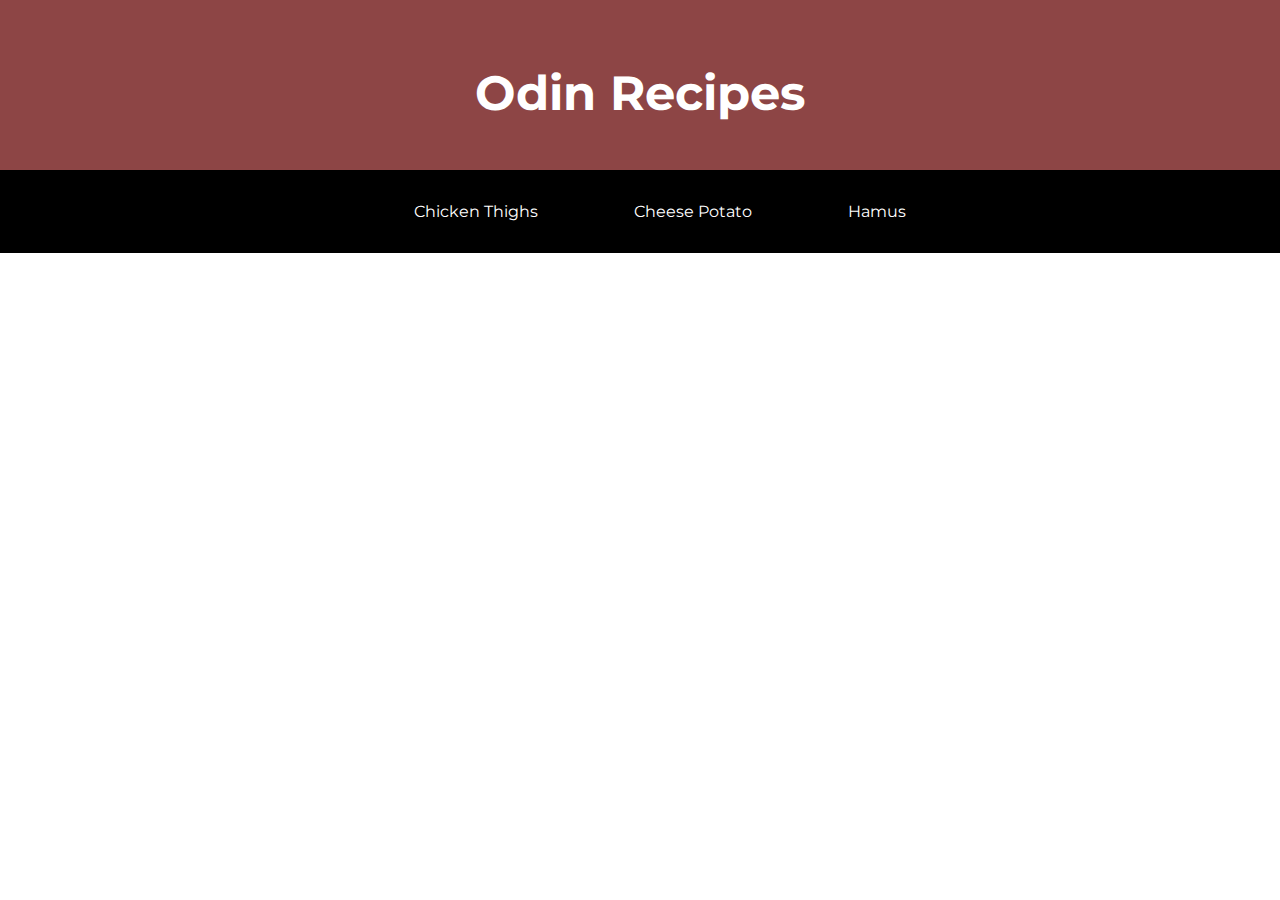
<file: index.html>
<!DOCTYPE html>
<html lang="en">
<head>
    <meta charset="UTF-8">
    <meta name="viewport" content="width=device-width, initial-scale=1.0">
    <title>Document</title>
    <link rel="stylesheet" href="styles.css" />
    <link rel="preconnect" href="https://fonts.googleapis.com">
    <link rel="preconnect" href="https://fonts.gstatic.com" crossorigin>
    <link href="https://fonts.googleapis.com/css2?family=Montserrat:ital,wght@0,100;0,400;0,700;1,100;1,900&display=swap" rel="stylesheet">
</head>
<body>
    <div class="banner">
        <h1 class="heading">Odin Recipes</h1>
    </div>
    <div class="nav">
        <ul class="nav_link">
            <li class="page_link"><a href="recipes/chicken-thighs/chicken-thighs.html" target="_blank">Chicken Thighs</a></li>
            <li class="page_link"><a href="recipes/cheese-potato/cheese-potato.html" target="_blank">Cheese Potato</a></li>
            <li class="page_link"><a href="recipes/hamus/hamus.html" target="_blank">Hamus</a></li>
        </ul>   
    </div>
 
</body>
</html>
</file>
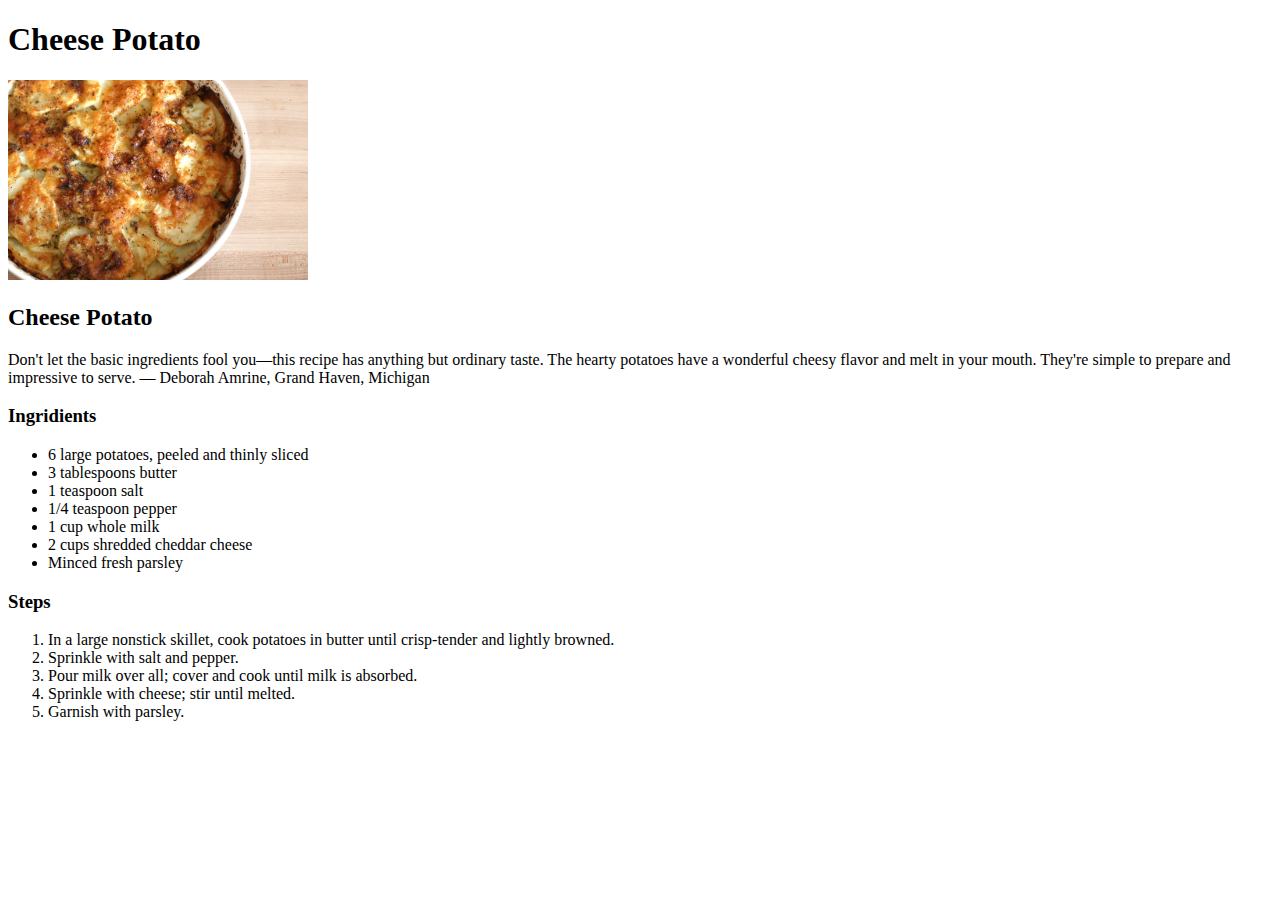
<file: recipes/cheese-potato.html>
<!DOCTYPE html>
<html lang="en">
<head>
    <meta charset="UTF-8">
    <meta http-equiv="X-UA-Compatible" content="IE=edge">
    <meta name="viewport" content="width=<device-width>, initial-scale=1.0">
    <title>Document</title>
</head>
<body>
    <h1>Cheese Potato</h1>
    <img src="../images/cheese-potato.jpg" alt="A Grilled Chicken Thigh" width="300"/>
    <h2>Cheese Potato</h2>
    <p>Don't let the basic ingredients fool you—this recipe has anything but ordinary taste. The hearty potatoes have a wonderful cheesy flavor and melt in your mouth. They're simple to prepare and impressive to serve. — Deborah Amrine, Grand Haven, Michigan</p>
    <h3>Ingridients</h3>
    <ul>
        <li>6 large potatoes, peeled and thinly sliced</li>
        <li>3 tablespoons butter</li>
        <li>1 teaspoon salt</li>
        <li>1/4 teaspoon pepper</li>
        <li>1 cup whole milk</li>
        <li>2 cups shredded cheddar cheese</li>   
        <li> Minced fresh parsley</li>
    </ul>
    <h3>Steps</h3>
    <ol>
        <li>In a large nonstick skillet, cook potatoes in butter until crisp-tender and lightly browned. </li>
        <li>Sprinkle with salt and pepper.</li>
        <li>Pour milk over all; cover and cook until milk is absorbed.</li>
        <li>Sprinkle with cheese; stir until melted. </li>
        <li>Garnish with parsley.</li>
    </ol>
</body>
</html>
</file>
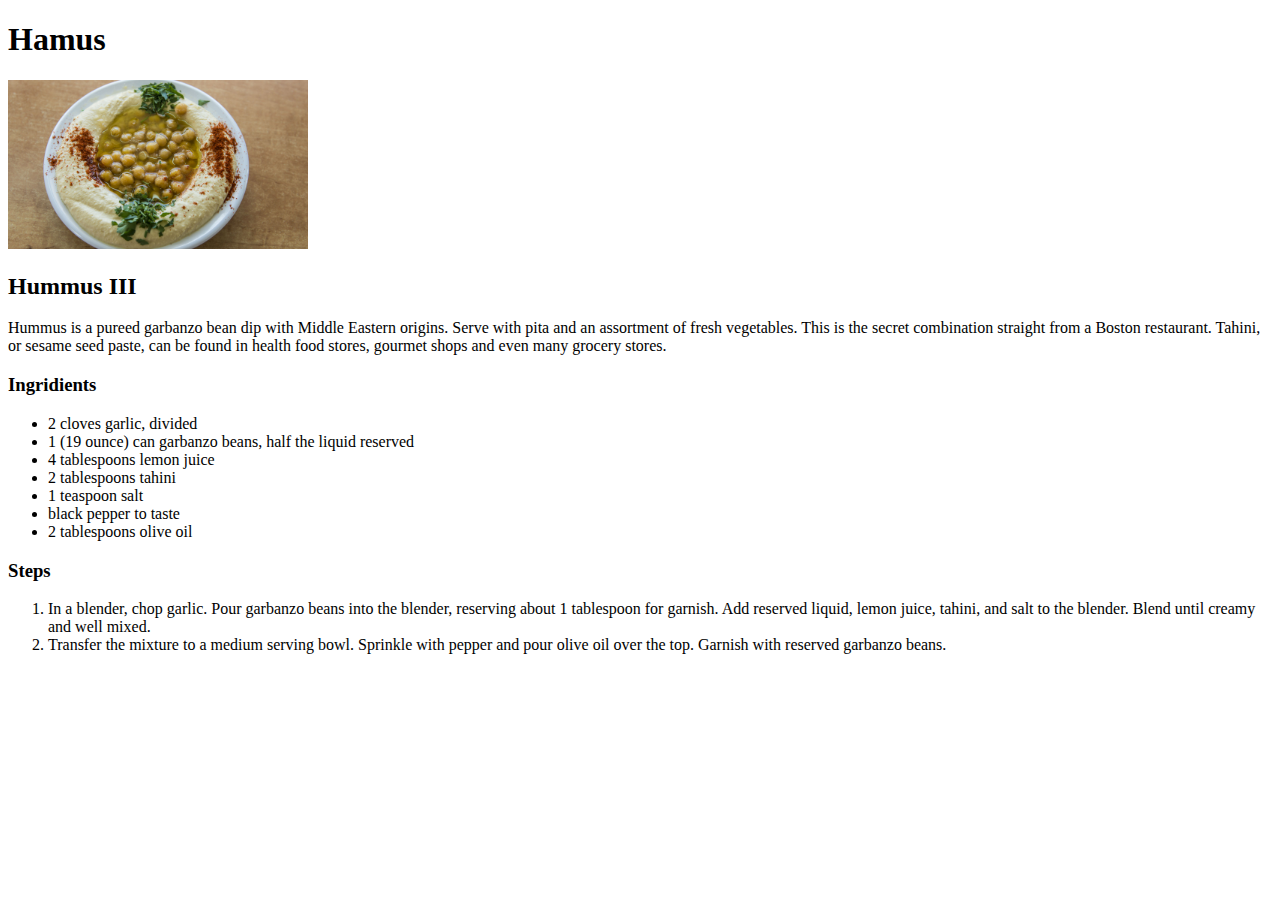
<file: recipes/hamus.html>
<!DOCTYPE html>
<html lang="en">
<head>
    <meta charset="UTF-8">
    <meta http-equiv="X-UA-Compatible" content="IE=edge">
    <meta name="viewport" content="width=<device-width>, initial-scale=1.0">
    <title>Document</title>
</head>
<body>
    <h1>Hamus</h1>
    <img src="../images/hamus.jpg" alt="A Grilled Chicken Thigh" width="300"/>
    <h2>Hummus III</h2>
    <p>Hummus is a pureed garbanzo bean dip with Middle Eastern origins. Serve with pita and an assortment of fresh vegetables. This is the secret combination straight from a Boston restaurant. Tahini, or sesame seed paste, can be found in health food stores, gourmet shops and even many grocery stores.</p>
    <h3>Ingridients</h3>
    <ul>
        <li>2 cloves garlic, divided </li>
        <li>1 (19 ounce) can garbanzo beans, half the liquid reserved</li>
        <li>4 tablespoons lemon juice</li>
        <li>2 tablespoons tahini</li>
        <li>1 teaspoon salt</li>
        <li>black pepper to taste</li>   
        <li> 2 tablespoons olive oil</li>
    </ul>
    <h3>Steps</h3>
    <ol>
        <li>In a blender, chop garlic. Pour garbanzo beans into the blender, reserving about 1 tablespoon for garnish. Add reserved liquid, lemon juice, tahini, and salt to the blender. Blend until creamy and well mixed.</li>
        <li>Transfer the mixture to a medium serving bowl. Sprinkle with pepper and pour olive oil over the top. Garnish with reserved garbanzo beans.</li>
    </ol>
</body>
</html>
</file>
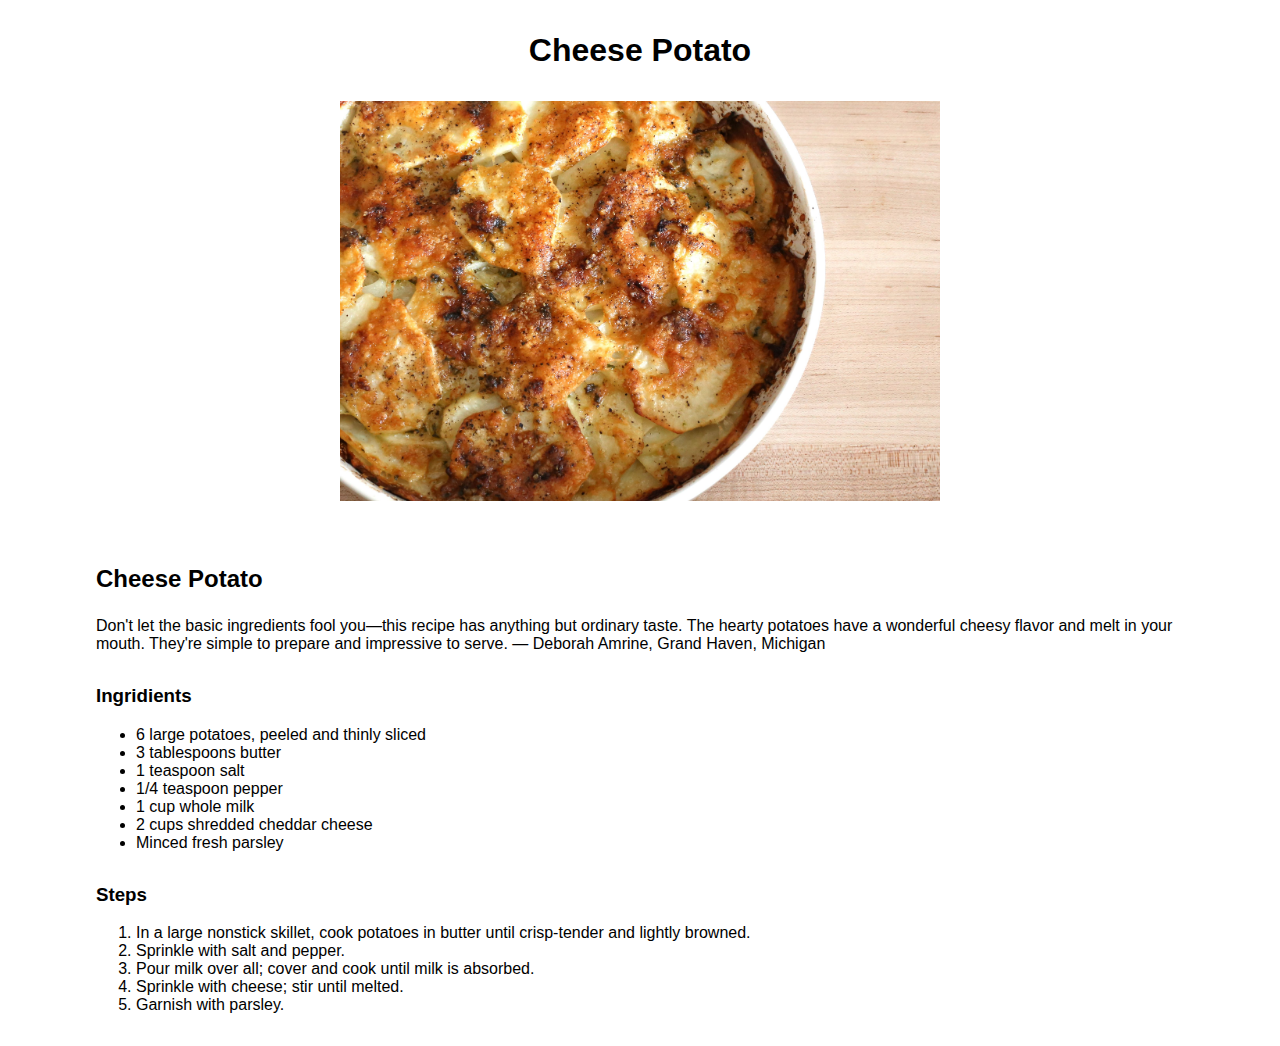
<file: recipes/cheese-potato/cheese-potato.html>
<!DOCTYPE html>
<html lang="en">
<head>
    <meta charset="UTF-8">
    <meta http-equiv="X-UA-Compatible" content="IE=edge">
    <meta name="viewport" content="width=<device-width>, initial-scale=1.0">
    <title>Document</title>
    <link rel="stylesheet" href="styles.css" />
</head>
<body>
    <h1 class="container">Cheese Potato</h1>
    <img  class="container img" src="../../images/cheese-potato.jpg" alt="A Grilled Chicken Thigh" width="300"/>
    <h2  class="container">Cheese Potato</h2>
    <p class="container space"> Don't let the basic ingredients fool you—this recipe has anything but ordinary taste. The hearty potatoes have a wonderful cheesy flavor and melt in your mouth. They're simple to prepare and impressive to serve. — Deborah Amrine, Grand Haven, Michigan</p>
    <h3  class="container">Ingridients</h3>
    <ul class="container space">
        <li>6 large potatoes, peeled and thinly sliced</li>
        <li>3 tablespoons butter</li>
        <li>1 teaspoon salt</li>
        <li>1/4 teaspoon pepper</li>
        <li>1 cup whole milk</li>
        <li>2 cups shredded cheddar cheese</li>   
        <li> Minced fresh parsley</li>
    </ul>
    <h3 class="container">Steps</h3>
    <ol class="container space">
        <li>In a large nonstick skillet, cook potatoes in butter until crisp-tender and lightly browned. </li>
        <li>Sprinkle with salt and pepper.</li>
        <li>Pour milk over all; cover and cook until milk is absorbed.</li>
        <li>Sprinkle with cheese; stir until melted. </li>
        <li>Garnish with parsley.</li>
    </ol>
</body>
</html>
</file>
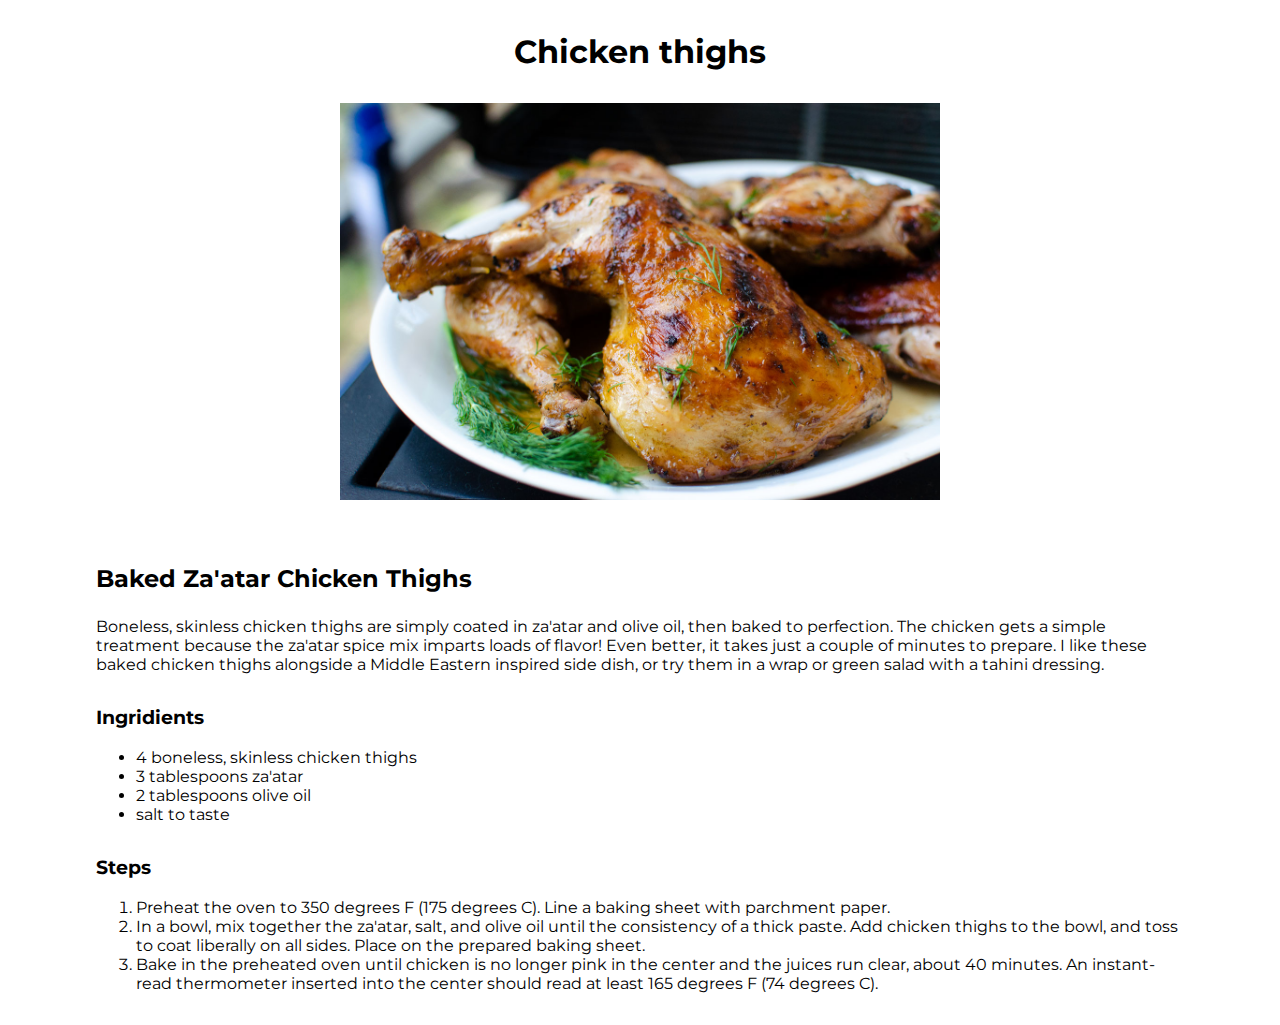
<file: recipes/chicken-thighs/chicken-thighs.html>
<!DOCTYPE html>
<html lang="en">
<head>
    <meta charset="UTF-8">
    <meta http-equiv="X-UA-Compatible" content="IE=edge">
    <meta name="viewport" content="width=<device-width>, initial-scale=1.0">
    <title>Document</title>
    <link rel="stylesheet" href="styles.css" />
    <link rel="stylesheet" href="styles.css" />
    <link rel="preconnect" href="https://fonts.googleapis.com">
    <link rel="preconnect" href="https://fonts.gstatic.com" crossorigin>
    <link href="https://fonts.googleapis.com/css2?family=Montserrat:ital,wght@0,100;0,400;0,700;1,100;1,900&display=swap" rel="stylesheet">
</head>
<body>
    <h1 class="container">Chicken thighs</h1>
    <img  class="img container"  src="../../images/chicken.jpg" alt="A Grilled Chicken Thigh" />
    <h2 class="container">Baked Za'atar Chicken Thighs</h2>
    <p class="container space">Boneless, skinless chicken thighs are simply coated in za'atar and olive oil, then baked to perfection. The chicken gets a simple treatment because the za'atar spice mix imparts loads of flavor! Even better, it takes just a couple of minutes to prepare. I like these baked chicken thighs alongside a Middle Eastern inspired side dish, or try them in a wrap or green salad with a tahini dressing.</p>
    <h3 class="container">Ingridients</h3>
    <ul  class="container space">
        <li>4 boneless, skinless chicken thighs</li>
        <li>3 tablespoons za'atar</li>
        <li>2 tablespoons olive oil</li>
        <li>salt to taste</li>   
    </ul>
    <h3 class="container">Steps</h3>
    <ol  class="container space">
        <li>Preheat the oven to 350 degrees F (175 degrees C). Line a baking sheet with parchment paper.</li>
        <li>In a bowl, mix together the za'atar, salt, and olive oil until the consistency of a thick paste. Add chicken thighs to the bowl, and toss to coat liberally on all sides. Place on the prepared baking sheet.</li>
        <li>Bake in the preheated oven until chicken is no longer pink in the center and the juices run clear, about 40 minutes. An instant-read thermometer inserted into the center should read at least 165 degrees F (74 degrees C).</li>
    </ol>
</body>
</html>
</file>
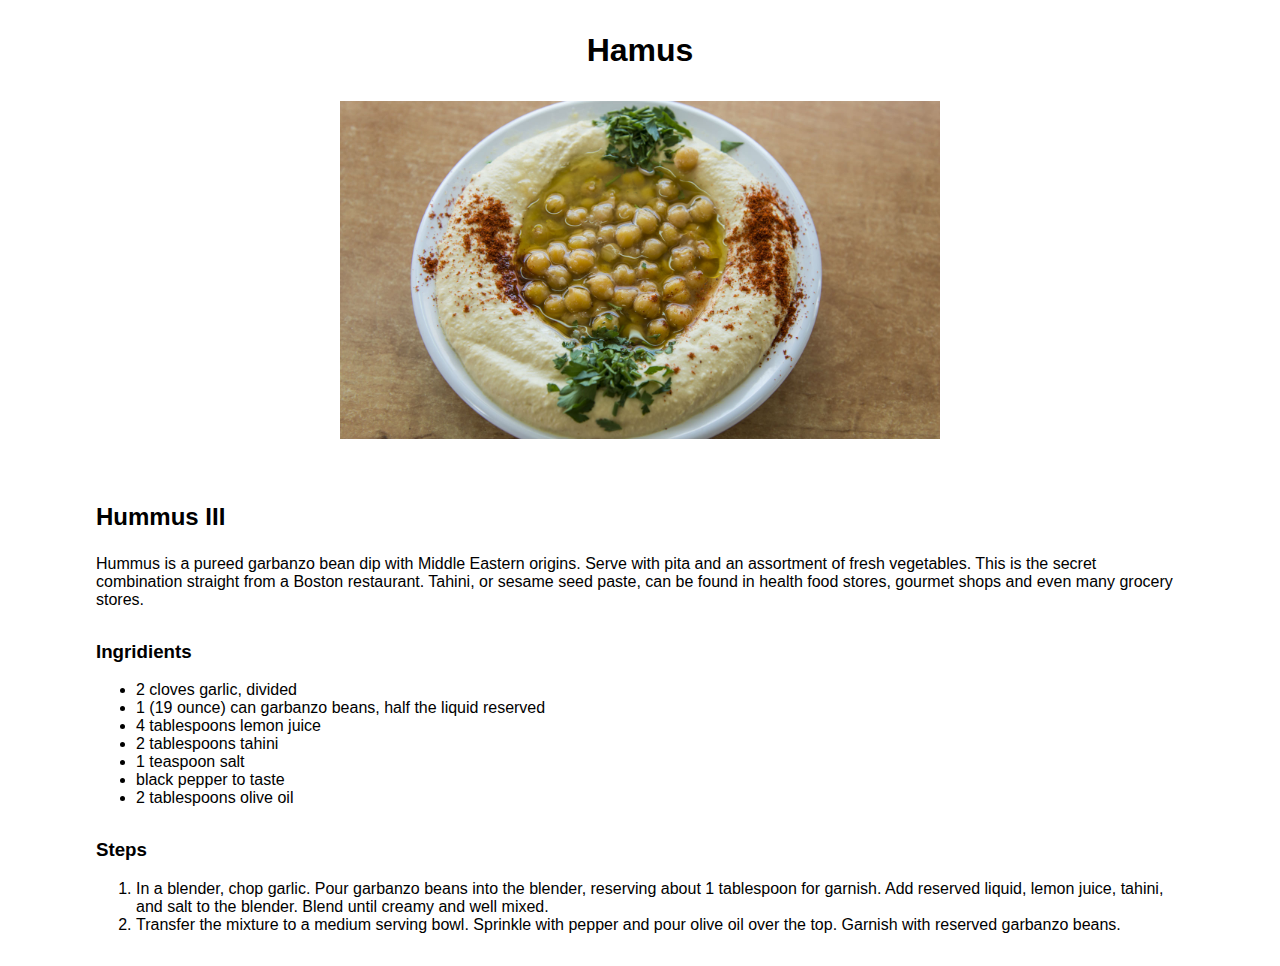
<file: recipes/hamus/hamus.html>
<!DOCTYPE html>
<html lang="en">
<head>
    <meta charset="UTF-8">
    <meta http-equiv="X-UA-Compatible" content="IE=edge">
    <meta name="viewport" content="width=<device-width>, initial-scale=1.0">
    <title>Document</title>
    <link rel="stylesheet" href="styles.css">
</head>
<body>
    <h1 class="container">Hamus</h1>
    <img class="container img" src="../../images/hamus.jpg" alt="A Grilled Chicken Thigh" width="300"/>
    <h2 class="container">Hummus III</h2>
    <p class="container space">Hummus is a pureed garbanzo bean dip with Middle Eastern origins. Serve with pita and an assortment of fresh vegetables. This is the secret combination straight from a Boston restaurant. Tahini, or sesame seed paste, can be found in health food stores, gourmet shops and even many grocery stores.</p>
    <h3 class="container">Ingridients</h3>
    <ul class="container space">
        <li>2 cloves garlic, divided </li>
        <li>1 (19 ounce) can garbanzo beans, half the liquid reserved</li>
        <li>4 tablespoons lemon juice</li>
        <li>2 tablespoons tahini</li>
        <li>1 teaspoon salt</li>
        <li>black pepper to taste</li>   
        <li> 2 tablespoons olive oil</li>
    </ul>
    <h3 class="container">Steps</h3>
    <ol class="container space">
        <li>In a blender, chop garlic. Pour garbanzo beans into the blender, reserving about 1 tablespoon for garnish. Add reserved liquid, lemon juice, tahini, and salt to the blender. Blend until creamy and well mixed.</li>
        <li>Transfer the mixture to a medium serving bowl. Sprinkle with pepper and pour olive oil over the top. Garnish with reserved garbanzo beans.</li>
    </ol>
</body>
</html>
</file>
<file: styles.css>
*,
*::before,
*::after{
    box-sizing: border-box;
}

body{
    margin: 0;
    padding: 0;
    font-family: 'Montserrat', sans-serif;
}
.banner{
    background-color: rgb(141, 69, 69);
    margin: 0;
    padding: 2em;
}
.heading{
    text-align: center;
    color: white
}
h1{
    font-size: 3rem;
}
.nav{
    background-color: black;
    margin-top: -2em;
}
.page_link{
    list-style: none;
    margin: 0;
    padding: 2em 0;
}

.page_link a{
    text-decoration: none;
    color: white;
    padding: .5em 1em;    
}
.page_link a:hover{
    background-color: rgb(141, 69, 69);
    padding: .5em 1em;
    border-radius: 20px;
}
.nav_link{
    display: flex;
    gap: 4em;
    justify-content: center;
}
</file>
<file: recipes/cheese-potato/styles.css>
*,
*::before,
*::after{
    box-sizing: border-box;
}
body{
    margin: 0;
    padding: 0;
    font-family: 'Montserrat', sans-serif;
}
.container{
    width: 85%;
    margin: 0 auto;
}
h1{
    text-align: center;
    padding: 1em;
}
.img{
    width: 600px;
    display: flex;
    justify-content: center;
    padding: 0 0 4em 0;
}
h2,h3{
    padding-bottom: 1em;
}
.space{
    margin-bottom: 2em;
}
</file>
<file: recipes/chicken-thighs/styles.css>
*,
*::before,
*::after{
    box-sizing: border-box;
}
body{
    margin: 0;
    padding: 0;
    font-family: 'Montserrat', sans-serif;
}
.container{
    width: 85%;
    margin: 0 auto;
}
h1{
    text-align: center;
    padding: 1em;
}
.img{
    width: 600px;
    display: flex;
    justify-content: center;
    padding: 0 0 4em 0;
}
h2,h3{
    padding-bottom: 1em;
}
.space{
    margin-bottom: 2em;
}
</file>
<file: recipes/hamus/styles.css>
*,
*::before,
*::after{
    box-sizing: border-box;
}
body{
    margin: 0;
    padding: 0;
    font-family: 'Montserrat', sans-serif;
}
.container{
    width: 85%;
    margin: 0 auto;
}
h1{
    text-align: center;
    padding: 1em;
}
.img{
    width: 600px;
    display: flex;
    justify-content: center;
    padding: 0 0 4em 0;
}
h2,h3{
    padding-bottom: 1em;
}
.space{
    margin-bottom: 2em;
}
</file>
